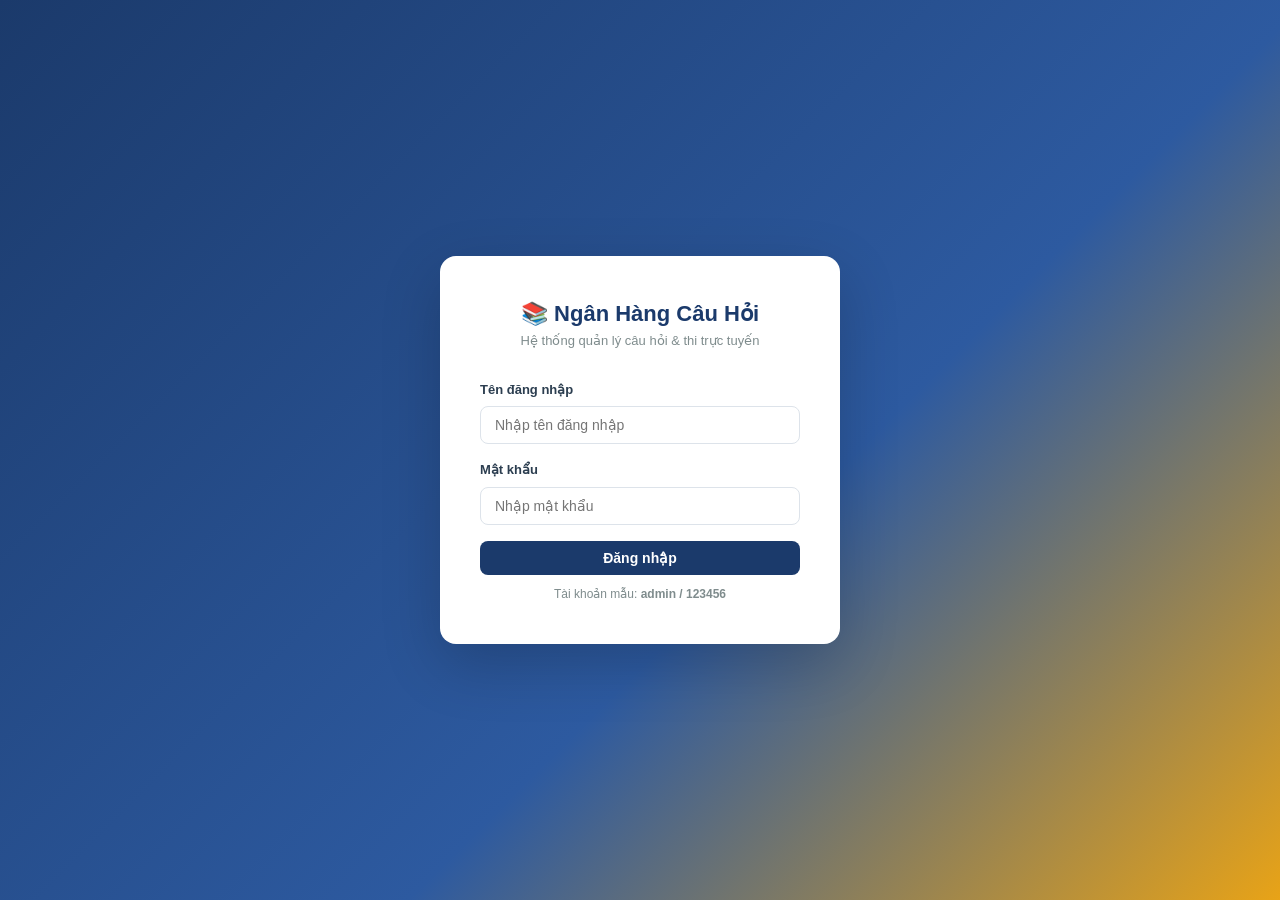
<file: frontend/index.html>
<!DOCTYPE html>
<html lang="vi">
<head>
  <meta charset="UTF-8">
  <meta name="viewport" content="width=device-width, initial-scale=1.0">
  <title>Ngân Hàng Câu Hỏi</title>
  <link rel="stylesheet" href="style.css">
</head>
<body>

<div class="app-layout">
  <aside class="sidebar" id="sidebar">
    <div class="sidebar-brand">
      <h2>📚 Ngân Hàng Câu Hỏi</h2>
      <small>Hệ thống quản lý thi trực tuyến</small>
    </div>
    <nav class="sidebar-nav" id="sidebar-nav"></nav>
    <div class="sidebar-user">
      <div class="user-avatar" id="avatar-letter">A</div>
      <div class="user-info">
        <strong id="display-name">...</strong>
        <span id="display-role">...</span>
      </div>
      <button class="btn-logout" title="Đăng xuất" onclick="logout()">⏻</button>
    </div>
  </aside>
  <div class="main-content">
    <div class="topbar">
      <div>
        <h1 id="page-title">Tổng quan</h1>
        <div class="breadcrumb" id="page-breadcrumb">Trang chủ</div>
      </div>
    </div>
    <div class="page-body" id="page-body">
      <div class="loading"><div class="spinner"></div> Đang tải...</div>
    </div>
  </div>
</div>

<script src="api.js"></script>
<script src="app.js"></script>
<script>
  (async function() {
    const token = sessionStorage.getItem('access_token');
    console.log('Index page: token =', token);
    if (!token) {
      console.log('No token, redirect to login');
      window.location.replace('login.html');
      return;
    }
    try {
      const user = await getMe();
      console.log('User valid:', user);
      // Nếu thành công, không làm gì thêm, app.js sẽ chạy
    } catch(e) {
      console.error('Token invalid:', e);
      sessionStorage.clear();
      window.location.replace('login.html');
    }
  })();
</script>
</body>
</html>
</file>
<file: frontend/style.css>
/* ====================================================
   style.css – Giao diện chung hệ thống Ngân Hàng Câu Hỏi
   ==================================================== */

:root {
  --primary: #1B3A6B;
  --primary-light: #2d5aa0;
  --accent: #e8a317;
  --success: #27ae60;
  --danger: #e74c3c;
  --warning: #f39c12;
  --bg: #f0f4f8;
  --card: #ffffff;
  --text: #2c3e50;
  --text-muted: #7f8c8d;
  --border: #dde3ea;
  --sidebar-w: 240px;
  --radius: 10px;
  --shadow: 0 2px 12px rgba(0,0,0,0.08);
}

* { box-sizing: border-box; margin: 0; padding: 0; }

body {
  font-family: 'Segoe UI', Tahoma, Geneva, Verdana, sans-serif;
  background: var(--bg);
  color: var(--text);
  font-size: 14px;
  line-height: 1.6;
}

a { text-decoration: none; color: inherit; }

/* ── AUTH ──────────────────────────────────────────── */
.auth-wrapper {
  min-height: 100vh;
  display: flex;
  align-items: center;
  justify-content: center;
  background: linear-gradient(135deg, #1B3A6B 0%, #2d5aa0 60%, #e8a317 100%);
}

.auth-card {
  background: var(--card);
  border-radius: 16px;
  padding: 40px;
  width: 400px;
  box-shadow: 0 20px 60px rgba(0,0,0,0.2);
}

.auth-card .logo {
  text-align: center;
  margin-bottom: 28px;
}

.auth-card .logo h1 {
  font-size: 22px;
  color: var(--primary);
  font-weight: 700;
}

.auth-card .logo p {
  color: var(--text-muted);
  font-size: 13px;
}

.auth-tabs {
  display: flex;
  background: var(--bg);
  border-radius: 8px;
  padding: 4px;
  margin-bottom: 24px;
}

.auth-tabs button {
  flex: 1;
  padding: 8px;
  border: none;
  background: transparent;
  border-radius: 6px;
  cursor: pointer;
  font-weight: 600;
  color: var(--text-muted);
  transition: all .2s;
}

.auth-tabs button.active {
  background: white;
  color: var(--primary);
  box-shadow: var(--shadow);
}

/* ── FORM ───────────────────────────────────────────── */
.form-group {
  margin-bottom: 16px;
}

.form-group label {
  display: block;
  font-weight: 600;
  margin-bottom: 6px;
  font-size: 13px;
  color: var(--text);
}

.form-group input,
.form-group select,
.form-group textarea {
  width: 100%;
  padding: 10px 14px;
  border: 1.5px solid var(--border);
  border-radius: 8px;
  font-size: 14px;
  font-family: inherit;
  transition: border-color .2s;
  background: white;
  color: var(--text);
}

.form-group input:focus,
.form-group select:focus,
.form-group textarea:focus {
  outline: none;
  border-color: var(--primary-light);
  box-shadow: 0 0 0 3px rgba(27,58,107,0.1);
}

.form-group textarea { resize: vertical; min-height: 80px; }

/* ── BUTTONS ────────────────────────────────────────── */
.btn {
  display: inline-flex;
  align-items: center;
  gap: 6px;
  padding: 9px 18px;
  border: none;
  border-radius: 8px;
  font-size: 14px;
  font-weight: 600;
  cursor: pointer;
  transition: all .2s;
  font-family: inherit;
}

.btn-primary { background: var(--primary); color: white; }
.btn-primary:hover { background: var(--primary-light); transform: translateY(-1px); }
.btn-success { background: var(--success); color: white; }
.btn-success:hover { background: #219a52; }
.btn-danger  { background: var(--danger);  color: white; }
.btn-danger:hover  { background: #c0392b; }
.btn-warning { background: var(--warning); color: white; }
.btn-outline {
  background: transparent;
  border: 1.5px solid var(--primary);
  color: var(--primary);
}
.btn-outline:hover { background: var(--primary); color: white; }
.btn-sm { padding: 5px 12px; font-size: 12px; }
.btn-full { width: 100%; justify-content: center; }
.btn:disabled { opacity: .6; cursor: not-allowed; }

/* ── LAYOUT ─────────────────────────────────────────── */
.app-layout {
  display: flex;
  min-height: 100vh;
}

.sidebar {
  width: var(--sidebar-w);
  background: var(--primary);
  display: flex;
  flex-direction: column;
  position: fixed;
  top: 0; left: 0;
  height: 100vh;
  z-index: 100;
}

.sidebar-brand {
  padding: 20px 18px 16px;
  border-bottom: 1px solid rgba(255,255,255,0.1);
}

.sidebar-brand h2 {
  color: white;
  font-size: 15px;
  font-weight: 700;
  line-height: 1.3;
}

.sidebar-brand small {
  color: rgba(255,255,255,0.5);
  font-size: 11px;
}

.sidebar-nav { flex: 1; padding: 12px 0; overflow-y: auto; }

.nav-section {
  padding: 6px 18px 4px;
  font-size: 10px;
  font-weight: 700;
  letter-spacing: 1px;
  color: rgba(255,255,255,0.35);
  text-transform: uppercase;
}

.nav-item {
  display: flex;
  align-items: center;
  gap: 10px;
  padding: 10px 18px;
  color: rgba(255,255,255,0.75);
  cursor: pointer;
  transition: all .2s;
  font-size: 13.5px;
  border-left: 3px solid transparent;
}

.nav-item:hover { background: rgba(255,255,255,0.08); color: white; }
.nav-item.active {
  background: rgba(255,255,255,0.15);
  color: white;
  border-left-color: var(--accent);
}

.nav-item .icon { font-size: 16px; width: 20px; text-align: center; }

.sidebar-user {
  padding: 14px 18px;
  border-top: 1px solid rgba(255,255,255,0.1);
  display: flex;
  align-items: center;
  gap: 10px;
}

.user-avatar {
  width: 36px; height: 36px;
  border-radius: 50%;
  background: var(--accent);
  color: white;
  font-weight: 700;
  font-size: 14px;
  display: flex; align-items: center; justify-content: center;
  flex-shrink: 0;
}

.user-info { flex: 1; overflow: hidden; }
.user-info strong { display: block; color: white; font-size: 13px; white-space: nowrap; overflow: hidden; text-overflow: ellipsis; }
.user-info span { color: rgba(255,255,255,0.5); font-size: 11px; }

.btn-logout {
  background: none;
  border: none;
  color: rgba(255,255,255,0.5);
  cursor: pointer;
  font-size: 16px;
  padding: 4px;
  transition: color .2s;
}
.btn-logout:hover { color: var(--danger); }

/* ── MAIN CONTENT ───────────────────────────────────── */
.main-content {
  margin-left: var(--sidebar-w);
  flex: 1;
  display: flex;
  flex-direction: column;
  min-height: 100vh;
}

.topbar {
  background: white;
  padding: 14px 28px;
  display: flex;
  align-items: center;
  justify-content: space-between;
  box-shadow: 0 1px 4px rgba(0,0,0,0.08);
  position: sticky; top: 0; z-index: 50;
}

.topbar h1 { font-size: 20px; color: var(--primary); font-weight: 700; }
.topbar .breadcrumb { font-size: 12px; color: var(--text-muted); }

.page-body { padding: 24px 28px; flex: 1; }

/* ── CARDS & STATS ──────────────────────────────────── */
.stats-grid {
  display: grid;
  grid-template-columns: repeat(auto-fit, minmax(180px, 1fr));
  gap: 16px;
  margin-bottom: 24px;
}

.stat-card {
  background: var(--card);
  border-radius: var(--radius);
  padding: 20px;
  box-shadow: var(--shadow);
  display: flex;
  align-items: center;
  gap: 16px;
}

.stat-icon {
  width: 50px; height: 50px;
  border-radius: 12px;
  display: flex; align-items: center; justify-content: center;
  font-size: 22px;
}

.stat-icon.blue   { background: #e8f0fb; }
.stat-icon.green  { background: #e8f8ef; }
.stat-icon.yellow { background: #fef9e7; }
.stat-icon.red    { background: #fdecea; }

.stat-info strong { font-size: 26px; color: var(--primary); font-weight: 700; display: block; }
.stat-info span   { font-size: 12px; color: var(--text-muted); }

/* ── TABLE ──────────────────────────────────────────── */
.card {
  background: var(--card);
  border-radius: var(--radius);
  box-shadow: var(--shadow);
  overflow: hidden;
  margin-bottom: 20px;
}

.card-header {
  padding: 16px 20px;
  border-bottom: 1px solid var(--border);
  display: flex;
  align-items: center;
  justify-content: space-between;
  flex-wrap: wrap;
  gap: 10px;
}

.card-header h3 { font-size: 16px; color: var(--primary); }

.card-body { padding: 20px; }

table { width: 100%; border-collapse: collapse; }
thead th {
  background: #f8fafc;
  padding: 10px 14px;
  text-align: left;
  font-size: 12px;
  font-weight: 700;
  color: var(--text-muted);
  letter-spacing: .5px;
  text-transform: uppercase;
  border-bottom: 1px solid var(--border);
}
tbody tr { border-bottom: 1px solid var(--border); transition: background .15s; }
tbody tr:hover { background: #f8fafc; }
tbody td { padding: 11px 14px; font-size: 13.5px; }
tbody tr:last-child { border-bottom: none; }

/* ── BADGE ──────────────────────────────────────────── */
.badge {
  display: inline-block;
  padding: 2px 10px;
  border-radius: 20px;
  font-size: 11px;
  font-weight: 700;
  text-transform: uppercase;
  letter-spacing: .5px;
}
.badge-green  { background: #d5f5e3; color: #1e8449; }
.badge-blue   { background: #d6eaf8; color: #1a5276; }
.badge-yellow { background: #fef9e7; color: #9a7d0a; }
.badge-red    { background: #fdecea; color: #922b21; }
.badge-gray   { background: #eaecee; color: #566573; }

/* ── MODAL ──────────────────────────────────────────── */
.modal-overlay {
  position: fixed; inset: 0;
  background: rgba(0,0,0,0.45);
  display: flex; align-items: center; justify-content: center;
  z-index: 1000;
  padding: 20px;
}

.modal {
  background: white;
  border-radius: 14px;
  width: 100%;
  max-width: 600px;
  max-height: 90vh;
  overflow-y: auto;
  box-shadow: 0 20px 60px rgba(0,0,0,0.25);
}

.modal-header {
  padding: 20px 24px 16px;
  border-bottom: 1px solid var(--border);
  display: flex; align-items: center; justify-content: space-between;
}
.modal-header h3 { font-size: 17px; color: var(--primary); }
.modal-body   { padding: 20px 24px; }
.modal-footer { padding: 16px 24px; border-top: 1px solid var(--border); display: flex; gap: 10px; justify-content: flex-end; }

.btn-close {
  background: none; border: none; font-size: 20px;
  cursor: pointer; color: var(--text-muted); line-height: 1;
}
.btn-close:hover { color: var(--danger); }

/* ── QUIZ UI ────────────────────────────────────────── */
.quiz-container { max-width: 740px; margin: 0 auto; }

.quiz-header {
  background: var(--primary);
  color: white;
  border-radius: var(--radius);
  padding: 20px 24px;
  margin-bottom: 20px;
  display: flex;
  align-items: center;
  justify-content: space-between;
}

.quiz-timer {
  font-size: 24px;
  font-weight: 700;
  font-variant-numeric: tabular-nums;
  color: var(--accent);
}

.quiz-progress {
  height: 6px;
  background: rgba(255,255,255,0.2);
  border-radius: 3px;
  margin-top: 10px;
  overflow: hidden;
}

.quiz-progress-bar {
  height: 100%;
  background: var(--accent);
  border-radius: 3px;
  transition: width .4s;
}

.question-card {
  background: white;
  border-radius: var(--radius);
  box-shadow: var(--shadow);
  padding: 24px;
  margin-bottom: 16px;
}

.question-number {
  font-size: 12px;
  color: var(--text-muted);
  font-weight: 700;
  text-transform: uppercase;
  letter-spacing: .5px;
  margin-bottom: 10px;
}

.question-text { font-size: 16px; font-weight: 600; margin-bottom: 18px; line-height: 1.5; }

.choices { display: flex; flex-direction: column; gap: 10px; }

.choice-item {
  display: flex;
  align-items: center;
  gap: 12px;
  padding: 12px 16px;
  border: 2px solid var(--border);
  border-radius: 8px;
  cursor: pointer;
  transition: all .2s;
  font-size: 14px;
}

.choice-item:hover { border-color: var(--primary-light); background: #f0f4f8; }
.choice-item.selected { border-color: var(--primary); background: #e8f0fb; color: var(--primary); font-weight: 600; }
.choice-item.correct  { border-color: var(--success); background: #d5f5e3; }
.choice-item.wrong    { border-color: var(--danger);  background: #fdecea; }

.choice-letter {
  width: 30px; height: 30px;
  border-radius: 50%;
  background: var(--bg);
  display: flex; align-items: center; justify-content: center;
  font-weight: 700; font-size: 13px;
  flex-shrink: 0;
}

.choice-item.selected .choice-letter { background: var(--primary); color: white; }

/* ── RESULT CARD ────────────────────────────────────── */
.result-header {
  text-align: center;
  padding: 30px;
  background: linear-gradient(135deg, var(--primary), var(--primary-light));
  border-radius: var(--radius) var(--radius) 0 0;
  color: white;
}

.result-score {
  font-size: 64px;
  font-weight: 800;
  line-height: 1;
}

.result-score small { font-size: 28px; font-weight: 400; }
.result-status { font-size: 18px; margin-top: 8px; }
.result-status.pass { color: #a9dfbf; }
.result-status.fail { color: #f1948a; }

/* ── FILTER BAR ─────────────────────────────────────── */
.filter-bar {
  display: flex;
  gap: 10px;
  flex-wrap: wrap;
  align-items: center;
  margin-bottom: 16px;
}

.filter-bar input,
.filter-bar select {
  padding: 8px 12px;
  border: 1.5px solid var(--border);
  border-radius: 8px;
  font-size: 13px;
  background: white;
  font-family: inherit;
}

.filter-bar input:focus,
.filter-bar select:focus { outline: none; border-color: var(--primary-light); }

/* ── ALERTS ─────────────────────────────────────────── */
.alert {
  padding: 12px 16px;
  border-radius: 8px;
  margin-bottom: 14px;
  font-size: 13.5px;
  display: flex;
  align-items: center;
  gap: 10px;
}
.alert-error   { background: #fdecea; color: #922b21; border-left: 4px solid var(--danger); }
.alert-success { background: #d5f5e3; color: #1e8449; border-left: 4px solid var(--success); }
.alert-info    { background: #d6eaf8; color: #1a5276; border-left: 4px solid #2980b9; }

/* ── EMPTY STATE ────────────────────────────────────── */
.empty-state {
  text-align: center;
  padding: 50px 20px;
  color: var(--text-muted);
}
.empty-state .empty-icon { font-size: 48px; margin-bottom: 12px; }
.empty-state p { font-size: 15px; }

/* ── LOADER ─────────────────────────────────────────── */
.loading {
  display: flex; align-items: center; justify-content: center;
  padding: 40px; color: var(--text-muted); gap: 10px;
}

.spinner {
  width: 24px; height: 24px;
  border: 3px solid var(--border);
  border-top-color: var(--primary);
  border-radius: 50%;
  animation: spin .7s linear infinite;
}

@keyframes spin { to { transform: rotate(360deg); } }

/* ── UTILS ──────────────────────────────────────────── */
.hidden { display: none !important; }
.text-center { text-align: center; }
.text-muted  { color: var(--text-muted); }
.mb-0 { margin-bottom: 0; }
.mt-10 { margin-top: 10px; }
.gap-10 { gap: 10px; }
.flex { display: flex; align-items: center; }
.flex-wrap { flex-wrap: wrap; }
.justify-between { justify-content: space-between; }

/* ── ANSWER EXPLANATION ─────────────────────────────── */
.explanation-box {
  background: #f0f9ff;
  border-left: 4px solid #2980b9;
  border-radius: 0 8px 8px 0;
  padding: 12px 16px;
  margin-top: 14px;
  font-size: 13px;
  color: #1a5276;
}

/* ── PAGINATION ─────────────────────────────────────── */
.pagination {
  display: flex;
  gap: 6px;
  justify-content: center;
  padding: 16px 0 4px;
}

.page-btn {
  width: 34px; height: 34px;
  border: 1.5px solid var(--border);
  background: white;
  border-radius: 6px;
  cursor: pointer;
  font-weight: 600;
  font-size: 13px;
  transition: all .2s;
  display: flex; align-items: center; justify-content: center;
}
.page-btn:hover { border-color: var(--primary); color: var(--primary); }
.page-btn.active { background: var(--primary); color: white; border-color: var(--primary); }

/* ── RESPONSIVE ─────────────────────────────────────── */
@media (max-width: 768px) {
  .sidebar { transform: translateX(-100%); transition: transform .3s; }
  .sidebar.open { transform: translateX(0); }
  .main-content { margin-left: 0; }
  .stats-grid { grid-template-columns: repeat(2, 1fr); }
  .auth-card { width: 95%; padding: 28px 20px; }
}
</file>
